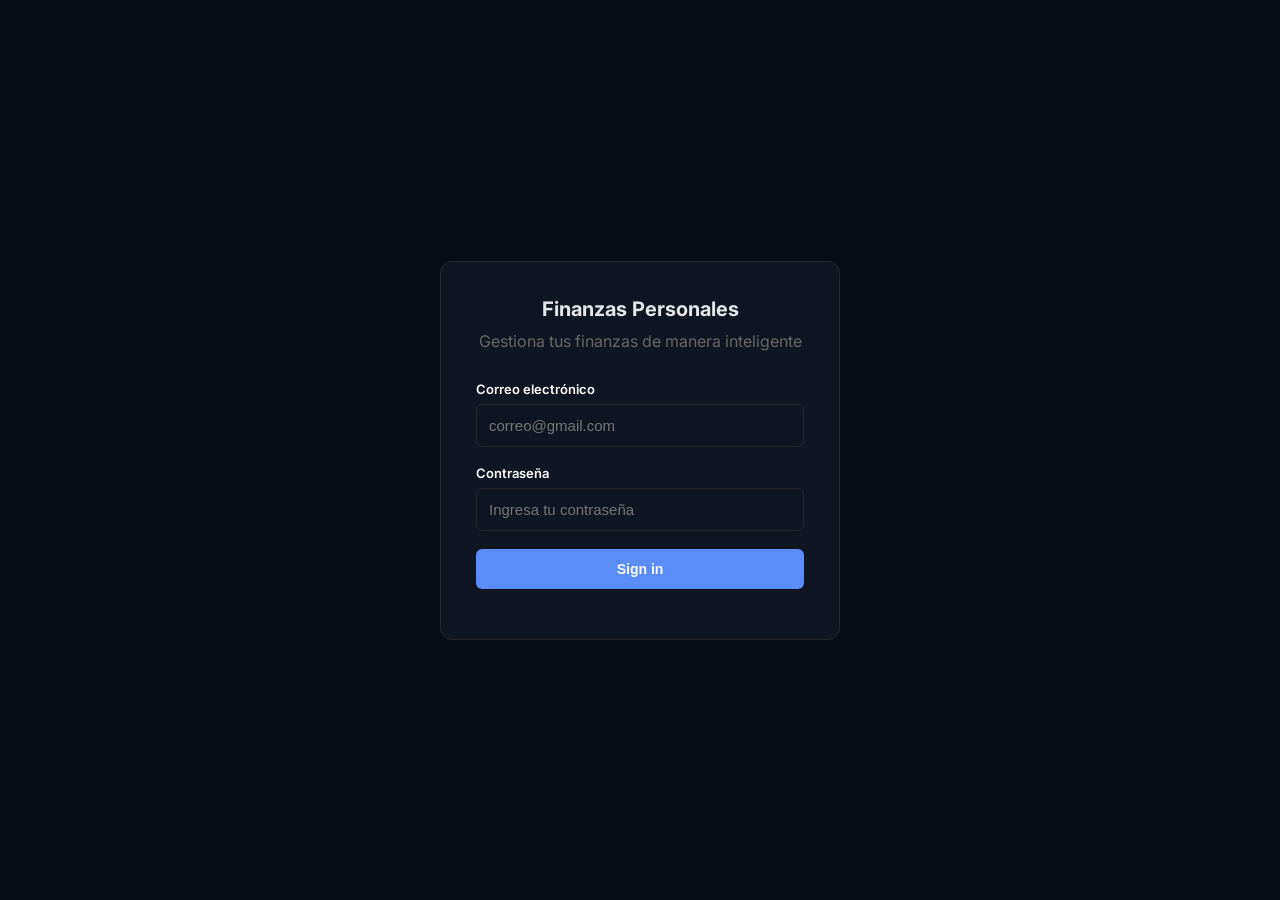
<file: app/frontend/index.html>
<!DOCTYPE html>
<html lang="es">
<head>
    <meta charset="UTF-8">
    <meta name="viewport" content="width=device-width, initial-scale=1.0">
    <title>Finanzas Personales</title>

    <link rel="stylesheet" href="css/style.css">
    <link rel="preconnect" href="https://fonts.googleapis.com">
    <link rel="preconnect" href="https://fonts.gstatic.com" crossorigin>
    <link href="https://fonts.googleapis.com/css2?family=Inter:wght@400;500;600;700&display=swap" rel="stylesheet">
</head>

<body>

    <main class="login-container">
        <section class="login-card">
            <h1>Finanzas Personales</h1>
            <p class="subtitle">Gestiona tus finanzas de manera inteligente</p>

            <form id="loginForm">

                <div class="form-group">
                    <label for="email">Correo electrónico</label>
                    <input
                        type="email"
                        id="email"
                        placeholder="correo@gmail.com"
                        required
                    >
                </div>

                <div class="form-group">
                    <label for="password">Contraseña</label>
                    <input
                        type="password"
                        id="password"
                        placeholder="Ingresa tu contraseña"
                        required
                    >
                </div>

                <button type="submit">
                    Sign in
                </button>

                <p id="message"></p>

            </form>

        </section>

    </main>

    <script src="js/app.js"></script>

</body>
</html>
</file>
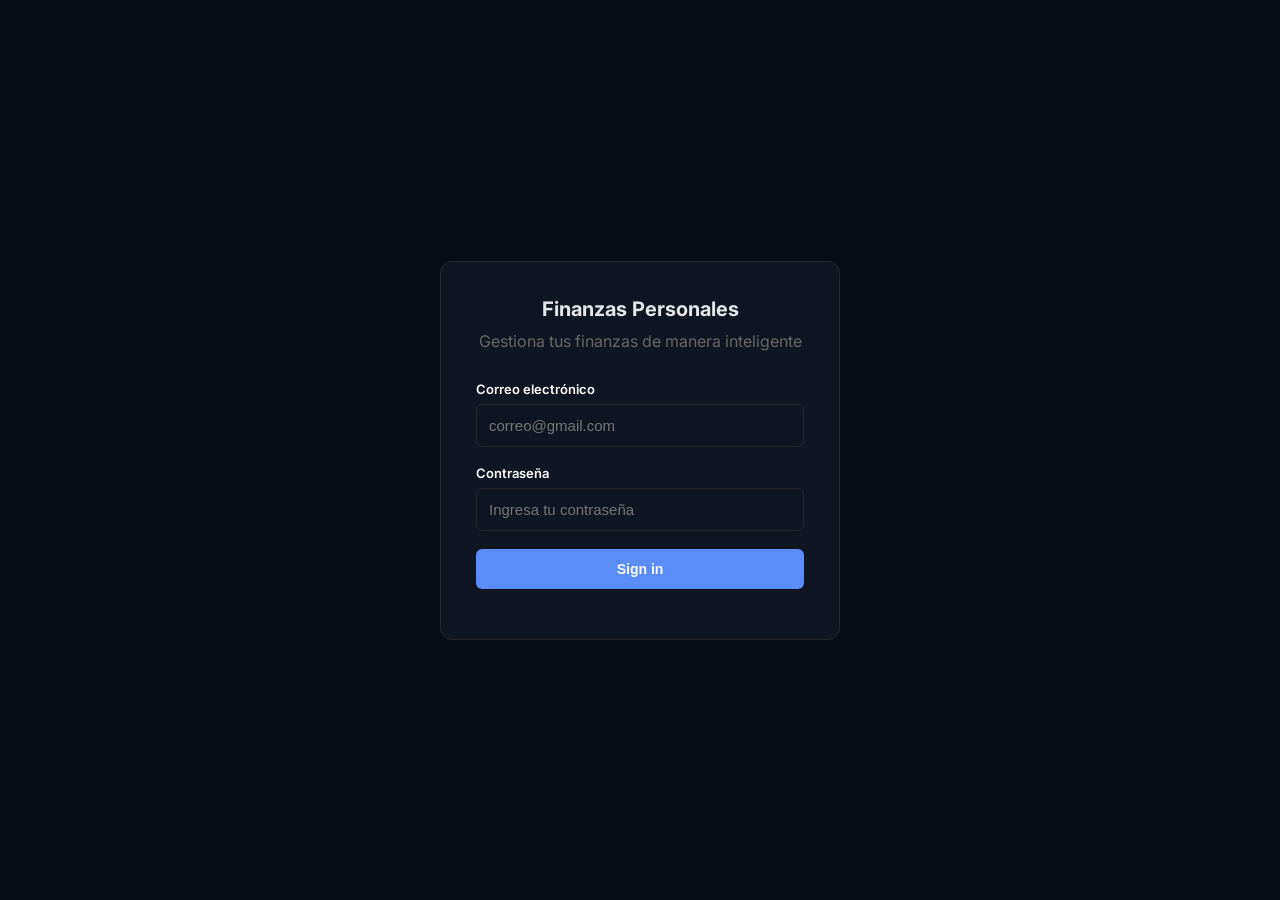
<file: app/frontend/finances.html>
<!DOCTYPE html>
<html lang="es">

<head>
    <meta charset="UTF-8">
    <meta name="viewport" content="width=device-width, initial-scale=1.0">

    <title>Ingresos y gastos | Personal Finance</title>

    <!-- Bootstrap -->
    <link
        href="https://cdn.jsdelivr.net/npm/bootstrap@5.3.3/dist/css/bootstrap.min.css"
        rel="stylesheet"
    >

    <!-- Iconos -->
    <link
        rel="stylesheet"
        href="https://cdn.jsdelivr.net/npm/bootstrap-icons@1.11.3/font/bootstrap-icons.min.css"
    >

    <!-- Google Fonts -->
    <link rel="preconnect" href="https://fonts.googleapis.com">
    <link rel="preconnect" href="https://fonts.gstatic.com" crossorigin>

    <link
        href="https://fonts.googleapis.com/css2?family=Inter:wght@400;500;600;700&display=swap"
        rel="stylesheet"
    >

    <!-- CSS propio -->
    <link rel="stylesheet" href="css/style.css">

</head>


<body>

    <div class="app-layout">

        <!-- ================= SIDEBAR ================= -->

        <div id="sidebar-container"></div>


        <!-- ================= MAIN ================= -->

        <main class="main-content">

            <!-- TOPBAR -->

            <div id="topbar-container"></div>


            <!-- ================= FINANCES ================= -->

            <div class="dashboard-container">

                <!-- HEADER -->

                <div class="page-header">

                    <div>

                        <h1>Ingresos y gastos</h1>

                        <p>
                            Administra todos tus movimientos financieros
                        </p>

                    </div>


                    <div class="header-actions">

                        <button
                            class="action-btn expense-btn"
                            data-bs-toggle="modal"
                            data-bs-target="#expenseModal"
                        >

                            <i class="bi bi-arrow-up-circle"></i>

                            <span>
                                Nuevo gasto
                            </span>

                        </button>


                        <button
                            class="action-btn income-btn"
                            data-bs-toggle="modal"
                            data-bs-target="#incomeModal"
                        >

                            <i class="bi bi-arrow-down-circle"></i>

                            <span>
                                Nuevo ingreso
                            </span>

                        </button>

                    </div>

                </div>


                <!-- ================= FILTROS ================= -->

                <section class="dashboard-card">

                    <div class="card-header-custom">

                        <div>

                            <h3>
                                Movimientos
                            </h3>

                            <p>
                                Consulta y administra tus ingresos y gastos
                            </p>

                        </div>

                    </div>


                    <div class="finance-filters">

                        <div class="finance-search">

                            <i class="bi bi-search"></i>

                            <input
                                type="text"
                                id="financeSearch"
                                placeholder="Buscar movimiento..."
                            >

                        </div>


                        <select
                            id="typeFilter"
                            class="form-select finance-filter"
                        >

                            <option value="all">
                                Todos
                            </option>

                            <option value="expense">
                                Gastos
                            </option>

                            <option value="income">
                                Ingresos
                            </option>

                        </select>


                        <select
                            id="categoryFilter"
                            class="form-select finance-filter"
                        >

                            <option value="all">
                                Todas las categorías
                            </option>

                        </select>


                        <button
                            type="button"
                            class="finance-clear-button"
                            id="clearFilters"
                        >

                            <i class="bi bi-arrow-counterclockwise"></i>

                            Limpiar

                        </button>

                    </div>


                    <!-- ================= TABLA ================= -->

                    <div class="table-responsive finance-table-container">

                        <table class="finance-table">

                            <thead>

                                <tr>

                                    <th>
                                        Fecha
                                    </th>

                                    <th>
                                        Descripción
                                    </th>

                                    <th>
                                        Tipo
                                    </th>

                                    <th>
                                        Categoría / Fuente
                                    </th>

                                    <th>
                                        Monto
                                    </th>

                                    <th>
                                        Acciones
                                    </th>

                                </tr>

                            </thead>


                            <tbody id="financeTableBody">

                                <tr>

                                    <td
                                        colspan="6"
                                        class="finance-empty"
                                    >

                                        <i class="bi bi-hourglass-split"></i>

                                        <span>
                                            Cargando movimientos...
                                        </span>

                                    </td>

                                </tr>

                            </tbody>

                        </table>

                    </div>

                </section>

            </div>

        </main>

    </div>


    <!-- ================= MODAL GASTO ================= -->

    <div
        class="modal fade"
        id="expenseModal"
        tabindex="-1"
        aria-hidden="true"
    >

        <div class="modal-dialog modal-dialog-centered">

            <div class="modal-content finance-modal">

                <div class="modal-header">

                    <div>

                        <h5 class="modal-title">

                            <i class="bi bi-arrow-up-circle text-danger"></i>

                            Registrar gasto

                        </h5>

                        <p class="modal-subtitle">
                            Añade un nuevo gasto
                        </p>

                    </div>


                    <button
                        type="button"
                        class="btn-close btn-close-white"
                        data-bs-dismiss="modal"
                        aria-label="Cerrar"
                    ></button>

                </div>


                <div class="modal-body">

                    <form id="expenseForm">

                        <div class="form-group">

                            <label for="expenseDescription">
                                Descripción
                            </label>

                            <input
                                type="text"
                                id="expenseDescription"
                                class="form-control"
                                placeholder="Ej. Almuerzo"
                                required
                            >

                        </div>


                        <div class="form-group">

                            <label for="expenseAmount">
                                Monto
                            </label>

                            <div class="input-money">

                                <span>S/</span>

                                <input
                                    type="number"
                                    id="expenseAmount"
                                    class="form-control"
                                    placeholder="0.00"
                                    step="0.01"
                                    min="0.01"
                                    required
                                >

                            </div>

                        </div>


                        <div class="form-group">

                            <label for="expenseCategory">
                                Categoría
                            </label>

                            <select
                                id="expenseCategory"
                                class="form-select"
                                required
                            >

                                <option value="">
                                    Selecciona una categoría
                                </option>

                                <option value="Alimentación">
                                    Alimentación
                                </option>

                                <option value="Transporte">
                                    Transporte
                                </option>

                                <option value="Entretenimiento">
                                    Entretenimiento
                                </option>

                                <option value="Educación">
                                    Educación
                                </option>

                                <option value="Salud">
                                    Salud
                                </option>

                                <option value="Servicios">
                                    Servicios
                                </option>

                                <option value="Compras">
                                    Compras
                                </option>

                                <option value="Otros">
                                    Otros
                                </option>

                            </select>

                        </div>


                        <div class="form-group">

                            <label for="expenseDate">
                                Fecha
                            </label>

                            <input
                                type="date"
                                id="expenseDate"
                                class="form-control"
                                required
                            >

                        </div>


                        <button
                            type="submit"
                            class="btn btn-danger w-100"
                        >

                            <i class="bi bi-check-lg"></i>

                            Registrar gasto

                        </button>


                        <p id="expenseMessage"></p>

                    </form>

                </div>

            </div>

        </div>

    </div>


    <!-- ================= MODAL INGRESO ================= -->

    <div
        class="modal fade"
        id="incomeModal"
        tabindex="-1"
        aria-hidden="true"
    >

        <div class="modal-dialog modal-dialog-centered">

            <div class="modal-content finance-modal">

                <div class="modal-header">

                    <div>

                        <h5 class="modal-title">

                            <i class="bi bi-arrow-down-circle text-success"></i>

                            Registrar ingreso

                        </h5>

                        <p class="modal-subtitle">
                            Añade un nuevo ingreso
                        </p>

                    </div>


                    <button
                        type="button"
                        class="btn-close btn-close-white"
                        data-bs-dismiss="modal"
                        aria-label="Cerrar"
                    ></button>

                </div>


                <div class="modal-body">

                    <form id="incomeForm">

                        <div class="form-group">

                            <label for="incomeDescription">
                                Descripción
                            </label>

                            <input
                                type="text"
                                id="incomeDescription"
                                class="form-control"
                                placeholder="Ej. Sueldo"
                                required
                            >

                        </div>


                        <div class="form-group">

                            <label for="incomeAmount">
                                Monto
                            </label>

                            <div class="input-money">

                                <span>S/</span>

                                <input
                                    type="number"
                                    id="incomeAmount"
                                    class="form-control"
                                    placeholder="0.00"
                                    step="0.01"
                                    min="0.01"
                                    required
                                >

                            </div>

                        </div>


                        <div class="form-group">

                            <label for="incomeSource">
                                Fuente del ingreso
                            </label>

                            <select
                                id="incomeSource"
                                class="form-select"
                                required
                            >

                                <option value="">
                                    Selecciona una fuente
                                </option>

                                <option value="Sueldo">
                                    Sueldo
                                </option>

                                <option value="Trabajo independiente">
                                    Trabajo independiente
                                </option>

                                <option value="Negocio">
                                    Negocio
                                </option>

                                <option value="Beca">
                                    Beca
                                </option>

                                <option value="Regalo">
                                    Regalo
                                </option>

                                <option value="Otros">
                                    Otros
                                </option>

                            </select>

                        </div>


                        <div class="form-group">

                            <label for="incomeDate">
                                Fecha
                            </label>

                            <input
                                type="date"
                                id="incomeDate"
                                class="form-control"
                                required
                            >

                        </div>


                        <button
                            type="submit"
                            class="btn btn-success w-100"
                        >

                            <i class="bi bi-check-lg"></i>

                            Registrar ingreso

                        </button>


                        <p id="incomeMessage"></p>

                    </form>

                </div>

            </div>

        </div>

    </div>
    <!-- ================= MODAL EDITAR ================= -->

    <div
        class="modal fade"
        id="editModal"
        tabindex="-1"
        aria-hidden="true"
    >

        <div class="modal-dialog modal-dialog-centered">

            <div class="modal-content finance-modal">

                <div class="modal-header">

                    <div>

                        <h5 class="modal-title">

                            <i
                                id="editModalIcon"
                                class="bi bi-pencil text-primary"
                            ></i>

                            <span id="editModalTitle">
                                Editar movimiento
                            </span>

                        </h5>

                        <p class="modal-subtitle">
                            Modifica los datos del movimiento
                        </p>

                    </div>


                    <button
                        type="button"
                        class="btn-close btn-close-white"
                        data-bs-dismiss="modal"
                        aria-label="Cerrar"
                    ></button>

                </div>


                <div class="modal-body">

                    <form id="editForm">

                        <!-- DESCRIPCIÓN -->

                        <div class="form-group">

                            <label for="editDescription">
                                Descripción
                            </label>

                            <input
                                type="text"
                                id="editDescription"
                                class="form-control"
                                placeholder="Ej. Almuerzo"
                                required
                            >

                        </div>


                        <!-- MONTO -->

                        <div class="form-group">

                            <label for="editAmount">
                                Monto
                            </label>

                            <div class="input-money">

                                <span>S/</span>

                                <input
                                    type="number"
                                    id="editAmount"
                                    class="form-control"
                                    placeholder="0.00"
                                    step="0.01"
                                    min="0.01"
                                    required
                                >

                            </div>

                        </div>


                        <!-- CATEGORÍA / FUENTE -->

                        <div
                            class="form-group"
                            id="editCategoryGroup"
                        >

                            <label for="editCategory">
                                Categoría
                            </label>

                            <select
                                id="editCategory"
                                class="form-select"
                                required
                            >

                                <option value="">
                                    Selecciona una categoría
                                </option>

                                <option value="Alimentación">
                                    Alimentación
                                </option>

                                <option value="Transporte">
                                    Transporte
                                </option>

                                <option value="Entretenimiento">
                                    Entretenimiento
                                </option>

                                <option value="Educación">
                                    Educación
                                </option>

                                <option value="Salud">
                                    Salud
                                </option>

                                <option value="Servicios">
                                    Servicios
                                </option>

                                <option value="Compras">
                                    Compras
                                </option>

                                <option value="Otros">
                                    Otros
                                </option>

                            </select>

                        </div>


                        <!-- FUENTE DEL INGRESO -->

                        <div
                            class="form-group"
                            id="editSourceGroup"
                        >

                            <label for="editSource">
                                Fuente del ingreso
                            </label>

                            <select
                                id="editSource"
                                class="form-select"
                                required
                            >

                                <option value="">
                                    Selecciona una fuente
                                </option>

                                <option value="Sueldo">
                                    Sueldo
                                </option>

                                <option value="Trabajo independiente">
                                    Trabajo independiente
                                </option>

                                <option value="Negocio">
                                    Negocio
                                </option>

                                <option value="Beca">
                                    Beca
                                </option>

                                <option value="Regalo">
                                    Regalo
                                </option>

                                <option value="Otros">
                                    Otros
                                </option>

                            </select>

                        </div>


                        <!-- FECHA -->

                        <div class="form-group">

                            <label for="editDate">
                                Fecha
                            </label>

                            <input
                                type="date"
                                id="editDate"
                                class="form-control"
                                required
                            >

                        </div>


                        <!-- BOTÓN -->

                        <button
                            type="submit"
                            id="saveEditButton"
                            class="btn btn-primary w-100"
                        >

                            <i class="bi bi-check-lg"></i>

                            Guardar cambios

                        </button>


                        <p id="editMessage"></p>

                    </form>

                </div>

            </div>

        </div>

    </div>

    <!-- ================= MODAL ELIMINAR ================= -->

    <div
        class="modal fade"
        id="deleteModal"
        tabindex="-1"
        aria-hidden="true"
    >

        <div class="modal-dialog modal-dialog-centered">

            <div class="modal-content finance-modal">

                <div class="modal-header">

                    <div>

                        <h5 class="modal-title">

                            <i class="bi bi-trash text-danger"></i>

                            Eliminar movimiento

                        </h5>

                        <p class="modal-subtitle">
                            Esta acción no se puede deshacer
                        </p>

                    </div>

                    <button
                        type="button"
                        class="btn-close btn-close-white"
                        data-bs-dismiss="modal"
                        aria-label="Cerrar"
                    ></button>

                </div>


                <div class="modal-body">

                    <p>
                        ¿Estás seguro de que deseas eliminar este movimiento?
                    </p>

                    <p
                        id="deleteMessage"
                        class="text-danger"
                    ></p>


                    <div class="d-flex gap-2">

                        <button
                            type="button"
                            class="btn btn-secondary w-50"
                            data-bs-dismiss="modal"
                        >
                            Cancelar
                        </button>


                        <button
                            type="button"
                            id="confirmDeleteButton"
                            class="btn btn-danger w-50"
                        >
                            <i class="bi bi-trash"></i>
                            Eliminar
                        </button>

                    </div>

                </div>

            </div>

        </div>

    </div>

    <!-- Bootstrap -->

    <script
        src="https://cdn.jsdelivr.net/npm/bootstrap@5.3.3/dist/js/bootstrap.bundle.min.js">
    </script>


    <!-- Componentes -->

    <script src="js/components.js"></script>
    <script src="js/dashboard.js"></script>
    <script src="js/finances.js"></script>

</body>

</html>
</file>
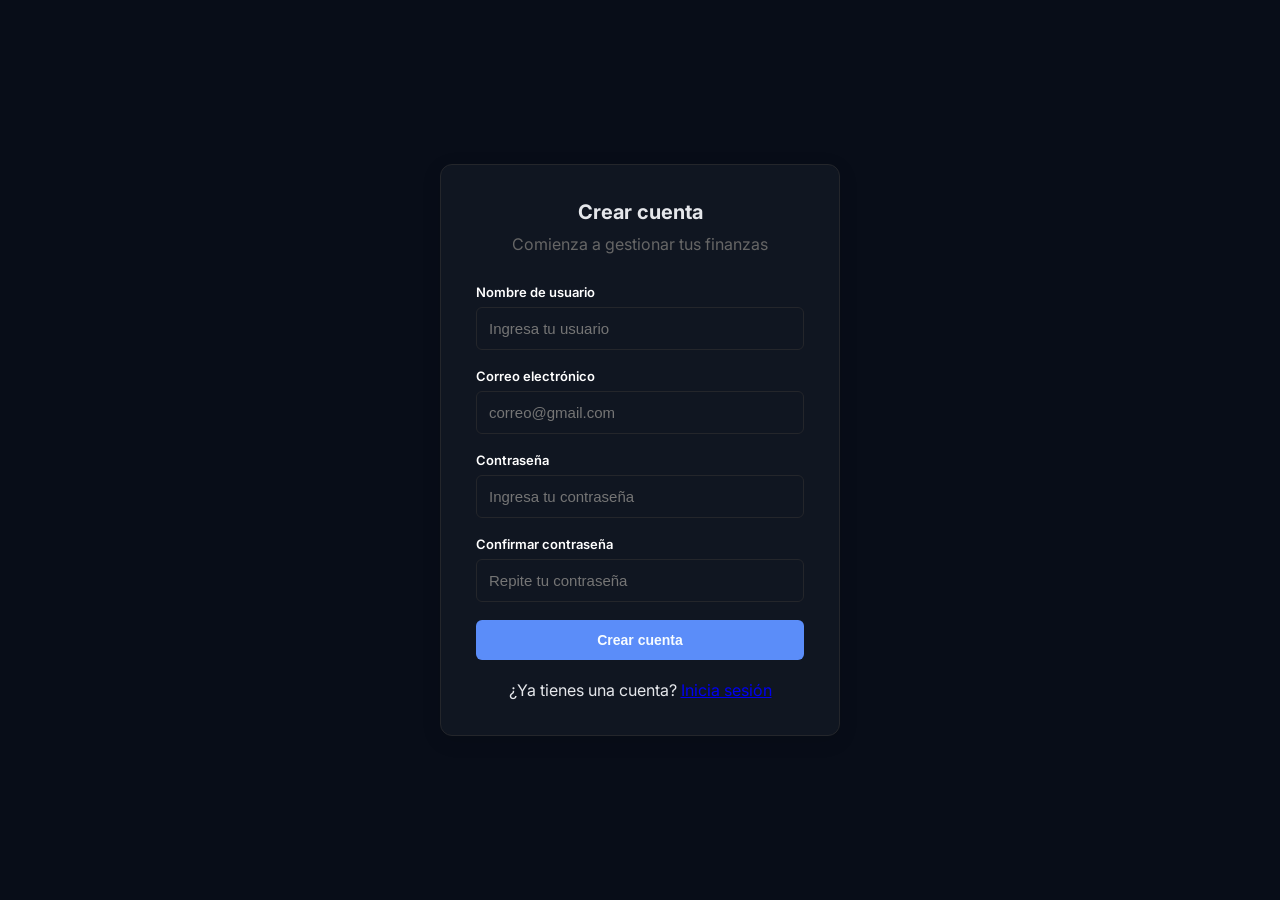
<file: app/frontend/register.html>
<!DOCTYPE html>
<html lang="es">
<head>
    <meta charset="UTF-8">
    <meta name="viewport" content="width=device-width, initial-scale=1.0">
    <title>Crear cuenta - Finanzas Personales</title>

    <link rel="stylesheet" href="css/style.css">
    <link rel="preconnect" href="https://fonts.googleapis.com">
    <link rel="preconnect" href="https://fonts.gstatic.com" crossorigin>
    <link href="https://fonts.googleapis.com/css2?family=Inter:wght@400;500;600;700&display=swap" rel="stylesheet">
</head>

<body>

    <main class="login-container">
        <section class="login-card">
            <h1>Crear cuenta</h1>
            <p class="subtitle">Comienza a gestionar tus finanzas</p>

            <form id="registerForm">

                <div class="form-group">
                    <label for="username">Nombre de usuario</label>
                    <input
                        type="text"
                        id="username"
                        placeholder="Ingresa tu usuario"
                        required
                    >
                </div>

                <div class="form-group">
                    <label for="email">Correo electrónico</label>
                    <input
                        type="email"
                        id="email"
                        placeholder="correo@gmail.com"
                        required
                    >
                </div>

                <div class="form-group">
                    <label for="password">Contraseña</label>
                    <input
                        type="password"
                        id="password"
                        placeholder="Ingresa tu contraseña"
                        required
                    >
                </div>

                <div class="form-group">
                    <label for="confirmPassword">Confirmar contraseña</label>
                    <input
                        type="password"
                        id="confirmPassword"
                        placeholder="Repite tu contraseña"
                        required
                    >
                </div>

                <button type="submit">
                    Crear cuenta
                </button>

                <p id="message"></p>

            </form>

            <p class="login-link">
                ¿Ya tienes una cuenta? <a href="index.html">Inicia sesión</a>
            </p>

        </section>

    </main>

    <script src="js/register.js"></script>

</body>
</html>
</file>
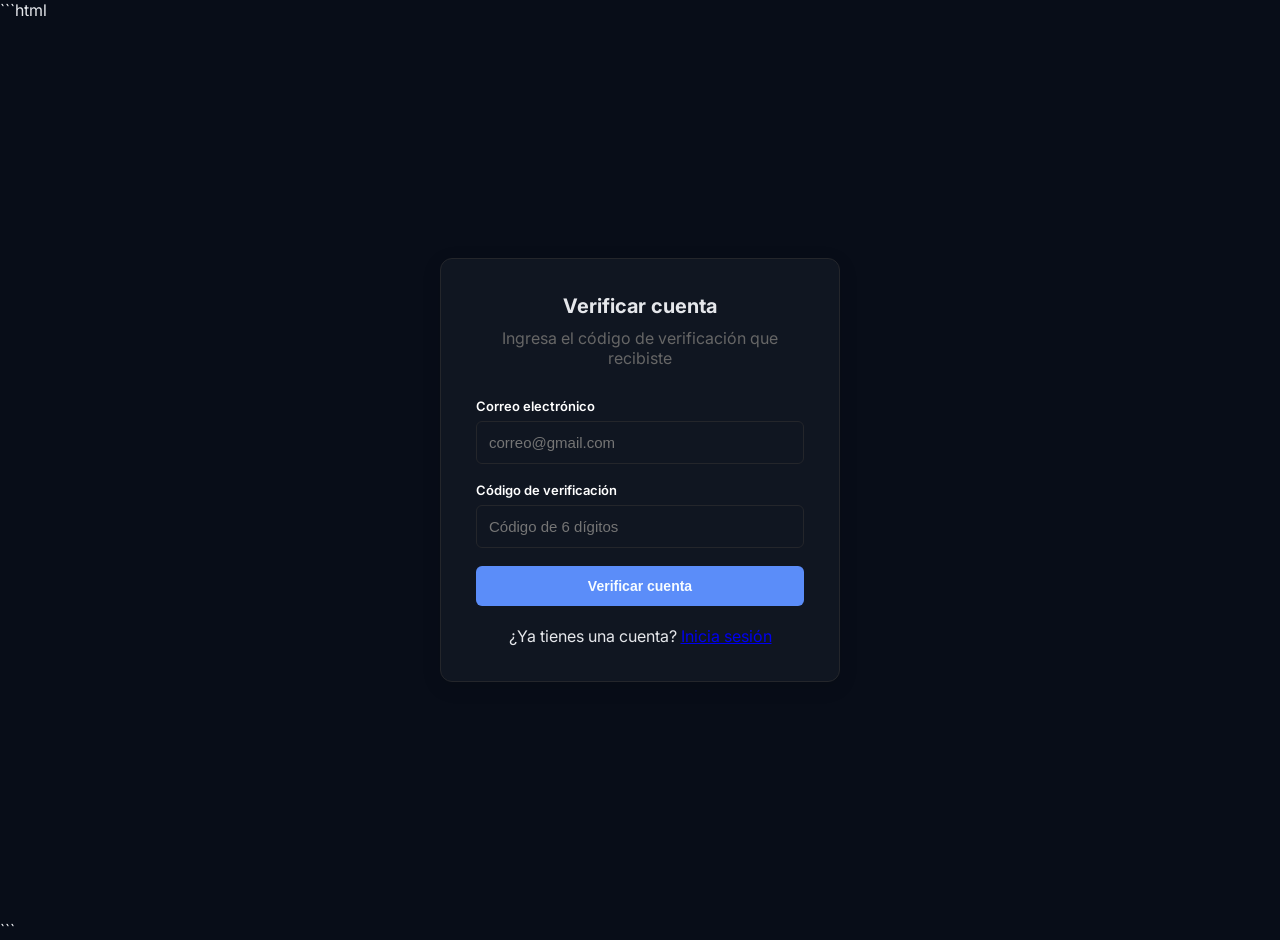
<file: app/frontend/verify.html>
```html
<!DOCTYPE html>
<html lang="es">
<head>
    <meta charset="UTF-8">
    <meta name="viewport" content="width=device-width, initial-scale=1.0">
    <title>Verificar cuenta - Finanzas Personales</title>

    <link rel="stylesheet" href="css/style.css">
    <link rel="preconnect" href="https://fonts.googleapis.com">
    <link rel="preconnect" href="https://fonts.gstatic.com" crossorigin>
    <link href="https://fonts.googleapis.com/css2?family=Inter:wght@400;500;600;700&display=swap" rel="stylesheet">
</head>

<body>

    <main class="login-container">
        <section class="login-card">

            <h1>Verificar cuenta</h1>

            <p class="subtitle">
                Ingresa el código de verificación que recibiste
            </p>

            <form id="verifyForm">

                <div class="form-group">
                    <label for="email">Correo electrónico</label>
                    <input
                        type="email"
                        id="email"
                        placeholder="correo@gmail.com"
                        required
                    >
                </div>

                <div class="form-group">
                    <label for="code">Código de verificación</label>
                    <input
                        type="text"
                        id="code"
                        placeholder="Código de 6 dígitos"
                        maxlength="6"
                        required
                    >
                </div>

                <button type="submit">
                    Verificar cuenta
                </button>

                <p id="message"></p>

            </form>

            <p class="register-link">
                ¿Ya tienes una cuenta?
                <a href="index.html">Inicia sesión</a>
            </p>

        </section>
    </main>

    <script src="js/verify.js"></script>

</body>
</html>
```
</file>
<file: app/frontend/css/style.css>
* {
  box-sizing: border-box;
  margin: 0;
  padding: 0;
}

body {
  font-family: 'Inter', sans-serif;
  background: #080d18;
  color: #e5e7eb;
}

/* =========================================
   LOGIN
========================================= */

.login-container {
  min-height: 100vh;
  display: flex;
  justify-content: center;
  align-items: center;
}

.login-card {
  width: 400px;
  padding: 35px;
  background: #101621;
  border-radius: 12px;
  border: 1px solid #24262b;
  box-shadow: 0 5px 20px rgba(0, 0, 0, 0.1);
}

.login-card h1 {
  text-align: center;
  margin-bottom: 10px;
  font-size: 20px;
}

.subtitle {
  text-align: center;
  color: #666;
  margin-bottom: 30px;
}

.form-group {
  margin-bottom: 18px;
}

.form-group label {
  display: block;
  margin-bottom: 7px;
  color: #ffffff;
  font-size: 13px;
  font-weight: 600;
}

.form-group input {
  width: 100%;
  padding: 12px;
  border: 1px solid #24262b;
  border-radius: 6px;
  background-color: #101621;
  color: white;
  font-size: 15px;
}

button {
  width: 100%;
  padding: 12px;
  border: none;
  border-radius: 6px;
  background: #5b8df9;
  color: #f7fcff;
  font-size: 14px;
  font-weight: bold;
  cursor: pointer;
}

button:hover {
  background: #5b8df9dd;
}

#message,
#expenseMessage,
#incomeMessage {
  text-align: center;
  font-size: 13px;
  margin-top: 15px;
}

.register-link,
.login-link {
  text-align: center;
  margin-top: 20px;
}

/* =========================================
   LAYOUT
========================================= */

.app-layout {
  min-height: 100vh;
  display: flex;
}

.main-content {
  flex: 1;
  margin-left: 260px;
  min-width: 0;
}

/* =========================================
   SIDEBAR
========================================= */

.sidebar {
  width: 260px;
  height: 100vh;
  position: fixed;
  left: 0;
  top: 0;
  background: #0b1730;
  border-right: 1px solid #1d2940;
  display: flex;
  flex-direction: column;
  z-index: 1000;
}

.sidebar-logo {
  height: 90px;
  padding: 20px;
  display: flex;
  align-items: center;
  gap: 12px;
  border-bottom: 1px solid #1d2940;
}

.logo-icon {
  width: 42px;
  height: 42px;
  background: #3b82f6;
  border-radius: 10px;
  display: flex;
  align-items: center;
  justify-content: center;
  font-size: 21px;
}

.sidebar-logo h2 {
  margin: 0;
  font-size: 18px;
  color: #f8fafc;
}

.sidebar-logo span {
  font-size: 9px;
  letter-spacing: 1px;
  color: #71809b;
}

.sidebar-section {
  padding: 22px 14px 0;
}

.sidebar-title {
  display: block;
  padding: 0 12px 9px;
  color: #71809b;
  font-size: 10px;
  font-weight: bold;
  letter-spacing: 1px;
}

.sidebar-link {
  display: flex;
  align-items: center;
  gap: 13px;
  padding: 11px 13px;
  margin-bottom: 4px;
  border-radius: 8px;
  color: #9aa8bf;
  text-decoration: none;
  font-size: 14px;
  transition: 0.2s;
}

.sidebar-link i {
  font-size: 17px;
}

.sidebar-link:hover {
  background: #162442;
  color: #f8fafc;
}

.sidebar-link.active {
  background: #1c3157;
  color: #5d9cff;
}

.sidebar-bottom {
  margin-top: auto;
  display: flex;
  align-items: center;
  gap: 12px;
  padding: 12px 16px;
  width: 100%;
  border-top: 1px solid #1d2940;
  box-sizing: border-box;
}

.user-avatar {
  width: 38px;
  height: 38px;
  border-radius: 50%;
  background: #1d4ed8;
  color: #ffffff;
  font-weight: 700;
  font-size: 14px;
  display: flex;
  align-items: center;
  justify-content: center;
  flex-shrink: 0;
}

.user-data {
  display: flex;
  flex-direction: column;
  justify-content: center;
  line-height: 1.45;
}

.user-data strong {
  display: block;
  color: #ffffff;
  font-size: 13px;
  font-weight: 600;
}

.user-data span {
  color: #71809b;
  font-size: 11px;
}

.logout-button {
  width: 40px;
  height: 40px;
  padding: 0;
  margin-left: auto;
  border: none;
  border-radius: 8px;
  background: transparent;
  color: #9aa8bf;
  display: flex;
  align-items: center;
  justify-content: center;
  cursor: pointer;
}

.logout-button:hover {
  background: #162442;
  color: white;
}

/* =========================================
   TOPBAR
========================================= */

.topbar {
  height: 70px;
  background: #090f1d;
  border-bottom: 1px solid #1d2940;
  display: flex;
  justify-content: space-between;
  align-items: center;
  padding: 0 28px;
}

.search-box {
  position: relative;
  width: 310px;
  height: 40px;
  background: #0f1727;
  border: 1px solid #202c43;
  border-radius: 8px;
  display: flex;
  align-items: center;
  padding: 0 12px;
  gap: 9px;
}

.search-box i {
  color: #66758e;
}

.search-box input {
  flex: 1;
  border: none;
  outline: none;
  background: transparent;
  color: white;
}

.search-box input::placeholder {
  color: #66758e;
}

.search-shortcut {
  color: #66758e;
  font-size: 11px;
}

.topbar-actions {
  display: flex;
  align-items: center;
  gap: 14px;
}

.topbar-button {
  width: 38px;
  height: 38px;
  border: none;
  background: transparent;
  color: #8b99b0;
  font-size: 17px;
  position: relative;
}

.topbar-button:hover {
  color: white;
}

.notification-dot {
  position: absolute;
  top: 7px;
  right: 8px;
  width: 6px;
  height: 6px;
  background: #ef4444;
  border-radius: 50%;
}

.user-profile {
  display: flex;
  align-items: center;
  gap: 9px;
  margin-left: 5px;
}

/* =========================================
   BUSCADOR (resultados)
========================================= */

.search-results {
  display: none;
  position: absolute;
  top: calc(100% + 12px);
  left: 0;
  width: 430px;
  max-height: 380px;
  overflow-y: auto;
  background: #101722;
  border: 1px solid #202b3e;
  border-radius: 12px;
  box-shadow: 0 12px 30px rgba(0, 0, 0, 0.35);
  z-index: 1000;
  padding: 6px;
}

.search-result-item {
  display: flex;
  align-items: center;
  gap: 12px;
  padding: 11px 12px;
  border-radius: 9px;
  cursor: pointer;
  transition: background 0.2s ease;
}

.search-result-item:hover {
  background: #141e2e;
}

.search-result-icon {
  width: 36px;
  height: 36px;
  border-radius: 9px;
  display: flex;
  align-items: center;
  justify-content: center;
  flex-shrink: 0;
  font-size: 15px;
}

.expense-result {
  background: rgba(239, 68, 68, 0.12);
  color: #f87171;
}

.income-result {
  background: rgba(34, 197, 94, 0.12);
  color: #4ade80;
}

.search-result-info {
  display: flex;
  flex-direction: column;
  flex: 1;
  min-width: 0;
  gap: 2px;
}

.search-result-info strong {
  color: #cbd5e1;
  font-size: 13px;
  font-weight: 600;
  white-space: nowrap;
  overflow: hidden;
  text-overflow: ellipsis;
}

.search-result-info span {
  color: #71809b;
  font-size: 11px;
  font-weight: 500;
}

.search-result-amount {
  padding-left: 8px;
  font-size: 13px;
  font-weight: 600;
  white-space: nowrap;
}

.expense-amount {
  color: #f87171;
}

.income-amount {
  color: #4ade80;
}

.search-no-results {
  padding: 22px 16px;
  text-align: center;
  color: #71809b;
  font-size: 13px;
  font-weight: 500;
}

.search-results::-webkit-scrollbar {
  width: 5px;
}

.search-results::-webkit-scrollbar-track {
  background: transparent;
}

.search-results::-webkit-scrollbar-thumb {
  background: #29364d;
  border-radius: 10px;
}

.search-results::-webkit-scrollbar-thumb:hover {
  background: #3a4962;
}

/* =========================================
   DASHBOARD - CONTENEDOR Y ENCABEZADO
========================================= */

.dashboard-container {
  padding: 30px;
  max-width: 1700px;
  margin: auto;
}

.dashboard-content {
  padding: 30px;
}

.welcome-section {
  margin-bottom: 25px;
}

.welcome-section h2 {
  font-size: 24px;
  margin-bottom: 5px;
}

.welcome-section p {
  color: #6b7280;
}

.page-header {
  display: flex;
  justify-content: space-between;
  align-items: center;
  margin-bottom: 28px;
}

.page-header h1 {
  margin: 0;
  font-size: 28px;
  color: #f8fafc;
}

.page-header p {
  margin: 6px 0 0;
  color: #7d8ca5;
}

.header-actions {
  display: flex;
  align-items: center;
  justify-content: flex-end;
  gap: 12px;
}

.action-btn {
  height: 42px;
  min-width: 151px;
  padding: 0 17px;
  border-radius: 8px;
  display: flex;
  align-items: center;
  justify-content: center;
  gap: 8px;
  font-size: 13px;
  font-weight: 600;
  cursor: pointer;
  transition: all 0.2s ease;
}

.action-btn i {
  font-size: 16px;
}

.action-btn:active {
  transform: translateY(0);
}

.expense-btn {
  background: transparent;
  border: 1px solid #334155;
  color: #cbd5e1;
}

.expense-btn:hover {
  background: rgba(239, 68, 68, 0.08);
  border-color: #ef4444;
  color: #f87171;
  transform: translateY(-1px);
}

.income-btn {
  background: transparent;
  border: 1px solid #334155;
  color: white;
}

.income-btn:hover {
  background: rgba(39, 217, 92, 0.08);
  border-color: #27d95c;
  color: #27d95c;
  transform: translateY(-1px);
}

/* =========================================
   STAT CARDS
========================================= */

.stat-card,
.finance-card {
  background: #101722;
  border: 1px solid #202b3e;
  border-radius: 12px;
  padding: 22px;
  min-height: 150px;
  transition: 0.2s;
}

.stat-card:hover {
  border-color: #34435d;
  transform: translateY(-2px);
}

.stat-header {
  display: flex;
  justify-content: space-between;
  align-items: center;
  color: #91a0b8;
  font-size: 13px;
}

.stat-icon,
.card-icon {
  width: 38px;
  height: 38px;
  border-radius: 9px;
  display: flex;
  align-items: center;
  justify-content: center;
  font-size: 17px;
}

.income-icon {
  background: rgba(34, 197, 94, 0.12);
  color: #22c55e;
}

.expense-icon {
  background: rgba(239, 68, 68, 0.12);
  color: #ef4444;
}

.balance-icon {
  background: rgba(59, 130, 246, 0.12);
  color: #3b82f6;
}

.stat-card h2 {
  margin: 20px 0 5px;
  font-size: 28px;
  color: #f8fafc;
}

.stat-description {
  margin: 0;
  font-size: 12px;
  color: #66758e;
}

.income-card {
  border-left: 4px solid #22c55e;
}

.expense-card {
  border-left: 4px solid #ef4444;
}

.balance-card {
  border-left: 4px solid #3b82f6;
}

/* =========================================
   DASHBOARD CARDS / GRÁFICOS
========================================= */

.dashboard-card,
.categories-section {
  background: #101722;
  border: 1px solid #202b3e;
  border-radius: 12px;
  padding: 22px;
  height: 100%;
}

.card-header-custom,
.section-header {
  display: flex;
  justify-content: space-between;
  align-items: center;
  margin-bottom: 20px;
}

.card-header-custom h3,
.section-header h3 {
  margin: 0;
  color: #f1f5f9;
  font-size: 17px;
}

.card-header-custom p,
.section-header p {
  margin: 5px 0 0;
  color: #6f7f98;
  font-size: 12px;
}

.period-button {
  background: #151f30;
  border: 1px solid #29364d;
  color: #9ba9bd;
  padding: 7px 11px;
  border-radius: 6px;
  font-size: 12px;
}

.chart-container {
  width: 100%;
  max-width: 450px;
  height: 350px;
  margin: 30px auto 0;
}

.financial-chart {
  height: 300px;
}

.category-chart {
  height: 230px;
  max-width: 280px;
  margin: auto;
}

#categories,
.category-list {
  display: flex;
  flex-direction: column;
  gap: 12px;
  margin-top: 15px;
}

.category-item {
  display: flex;
  justify-content: space-between;
  align-items: center;
  padding: 11px 4px;
  border-bottom: 1px solid #202b3e;
  color: #aab5c7;
  font-size: 13px;
}

.category-item:last-child {
  border-bottom: none;
}

.category-item strong {
  color: #f1f5f9;
}

/* =========================================
   FORMULARIOS / MODALES
========================================= */

.form-control,
.form-select {
  background: #0b1220;
  border: 1px solid #29364d;
  color: #e5e7eb;
  padding: 11px 12px;
  border-radius: 7px;
}

.form-control:focus,
.form-select:focus {
  background: #0b1220;
  color: white;
  border-color: #3b82f6;
  box-shadow: 0 0 0 3px rgba(59, 130, 246, 0.12);
}

.form-control::placeholder {
  color: #596980;
}

.form-select option {
  background: #101722;
}

.input-money {
  position: relative;
}

.input-money > span {
  position: absolute;
  left: 12px;
  top: 50%;
  transform: translateY(-50%);
  color: #687890;
  z-index: 2;
}

.input-money input {
  padding-left: 35px;
}

.finance-modal {
  background: #101722;
  border: 1px solid #29364d;
  border-radius: 12px;
  color: #e5e7eb;
}

.finance-modal .modal-header {
  padding: 20px 22px;
  border-bottom: 1px solid #29364d;
}

.finance-modal .modal-title {
  font-size: 19px;
  color: #f8fafc;
}

.finance-modal .modal-subtitle {
  margin: 5px 0 0;
  color: #71809b;
  font-size: 12px;
}

.finance-modal .modal-body {
  padding: 22px;
}

.finance-modal .form-group:last-of-type {
  margin-bottom: 22px;
}

.finance-modal .btn {
  padding: 11px;
  border-radius: 8px;
  font-weight: 500;
}

.password-requirements {
  list-style: none;
  padding: 0;
  margin: 8px 0 0 0;
  font-size: 13px;
}

.password-requirements li {
  margin-bottom: 4px;
}

.valid {
  color: #2e7d32;
}

.invalid {
  color: #c62828;
}

#emailRequirement,
#confirmRequirement {
  display: block;
  margin-top: 6px;
  font-size: 13px;
}

/* =========================================
   FINANZAS - FILTROS
   (fila de búsqueda + selects, y debajo,
   en su propia fila, el botón Limpiar)
========================================= */

.finance-filters {
  display: flex;
  flex-wrap: wrap;
  align-items: center;
  gap: 12px;
  margin-bottom: 24px;
}

.finance-search {
  flex: 1;
  min-width: 240px;
  height: 42px;
  display: flex;
  align-items: center;
  gap: 10px;
  padding: 0 14px;
  background: #0f1727;
  border: 1px solid #202c43;
  border-radius: 8px;
}

.finance-search i {
  color: #71809b;
  font-size: 15px;
}

.finance-search input {
  width: 100%;
  border: none;
  outline: none;
  background: transparent;
  color: #e5e7eb;
  font-family: inherit;
  font-size: 13px;
}

.finance-search input::placeholder {
  color: #71809b;
}

.finance-filter {
  width: 190px;
  height: 42px;
  background-color: #0f1727;
  border: 1px solid #202c43;
  border-radius: 8px;
  color: #cbd5e1;
  font-size: 13px;
}

.finance-filter:focus {
  background-color: #0f1727;
  border-color: #334155;
  color: #e5e7eb;
  box-shadow: none;
}

/* Botón Limpiar: en la misma línea horizontal que el buscador y los selects. */
.finance-clear-button {
  flex-shrink: 0;
  width: auto;
  height: 42px;
  padding: 0 15px;
  display: flex;
  align-items: center;
  justify-content: center;
  gap: 7px;
  white-space: nowrap;
  background: #111c2e;
  border: 1px solid #26344b;
  border-radius: 8px;
  color: #94a3b8;
  font-size: 13px;
  cursor: pointer;
  transition: 0.2s ease;
}

.finance-clear-button:hover {
  background: #18253a;
  color: #e5e7eb;
}

/* =========================================
   FINANZAS - TABLA
========================================= */

.finance-table-container {
  background: #0b1322;
  border: 1px solid #1d2940;
  border-radius: 10px;
  overflow: hidden;
}

.finance-table {
  width: 100%;
  margin: 0;
  border-collapse: collapse;
  color: #cbd5e1;
  font-size: 13px;
}

.finance-table thead {
  background: #0f192b;
}

.finance-table th {
  padding: 15px 16px;
  border-bottom: 1px solid #1d2940;
  color: #71809b;
  font-size: 11px;
  font-weight: 600;
  text-transform: uppercase;
  letter-spacing: 0.04em;
  white-space: nowrap;
}

.finance-table td {
  padding: 16px;
  border-bottom: 1px solid #172237;
  vertical-align: middle;
}

.finance-table tbody tr {
  transition: background 0.2s ease;
}

.finance-table tbody tr:hover {
  background: #101b2d;
}

.finance-table tbody tr:last-child td {
  border-bottom: none;
}

.movement-description {
  color: #e2e8f0;
  font-weight: 600;
}

.movement-type {
  display: inline-flex;
  align-items: center;
  gap: 6px;
  padding: 5px 9px;
  border-radius: 6px;
  font-size: 11px;
  font-weight: 600;
}

.movement-expense {
  background: rgba(239, 68, 68, 0.10);
  color: #f87171;
}

.movement-income {
  background: rgba(34, 197, 94, 0.10);
  color: #4ade80;
}

.movement-amount {
  font-size: 13px;
}

.movement-expense-text {
  color: #f87171;
}

.movement-income-text {
  color: #4ade80;
}

.movement-actions {
  display: flex;
  align-items: center;
  gap: 7px;
}

.movement-action {
  width: 34px;
  height: 34px;
  display: flex;
  align-items: center;
  justify-content: center;
  border-radius: 7px;
  border: 1px solid #26344b;
  background: #111b2c;
  color: #94a3b8;
  cursor: pointer;
  transition: 0.2s ease;
}

.movement-action:hover {
  background: #1a2639;
  color: #e5e7eb;
}

.edit-action:hover {
  color: #60a5fa;
}

.delete-action:hover {
  color: #f87171;
}

.finance-empty {
  height: 180px;
  text-align: center;
  color: #71809b;
}

.finance-empty i {
  display: block;
  margin-bottom: 10px;
  font-size: 28px;
}

.finance-empty span {
  font-size: 13px;
}

/* =========================================
   RESPONSIVE
========================================= */

@media (max-width: 992px) {
  .sidebar {
    width: 75px;
  }

  .sidebar-logo {
    justify-content: center;
  }

  .sidebar-logo > div:last-child,
  .sidebar-title,
  .sidebar-link span,
  .logout-button span {
    display: none;
  }

  .sidebar-link {
    justify-content: center;
  }

  .sidebar-bottom {
    padding: 10px;
  }

  .main-content {
    margin-left: 75px;
  }

  .page-header {
    flex-direction: column;
    align-items: flex-start;
    gap: 18px;
  }
}

@media (max-width: 768px) {
  .finance-filters {
    flex-direction: column;
    align-items: stretch;
  }

  .finance-search,
  .finance-filter {
    width: 100%;
  }

  .finance-clear-button {
    justify-content: center;
  }

  .finance-table {
    min-width: 850px;
  }
}

@media (max-width: 576px) {
  .topbar {
    padding: 0 15px;
  }

  .search-box {
    width: 180px;
  }

  .user-data {
    display: none;
  }

  .dashboard-container {
    padding: 20px 15px;
  }

  .header-actions {
    width: 100%;
    justify-content: stretch;
  }

  .action-btn {
    flex: 1;
    min-width: 0;
  }
}
</file>
